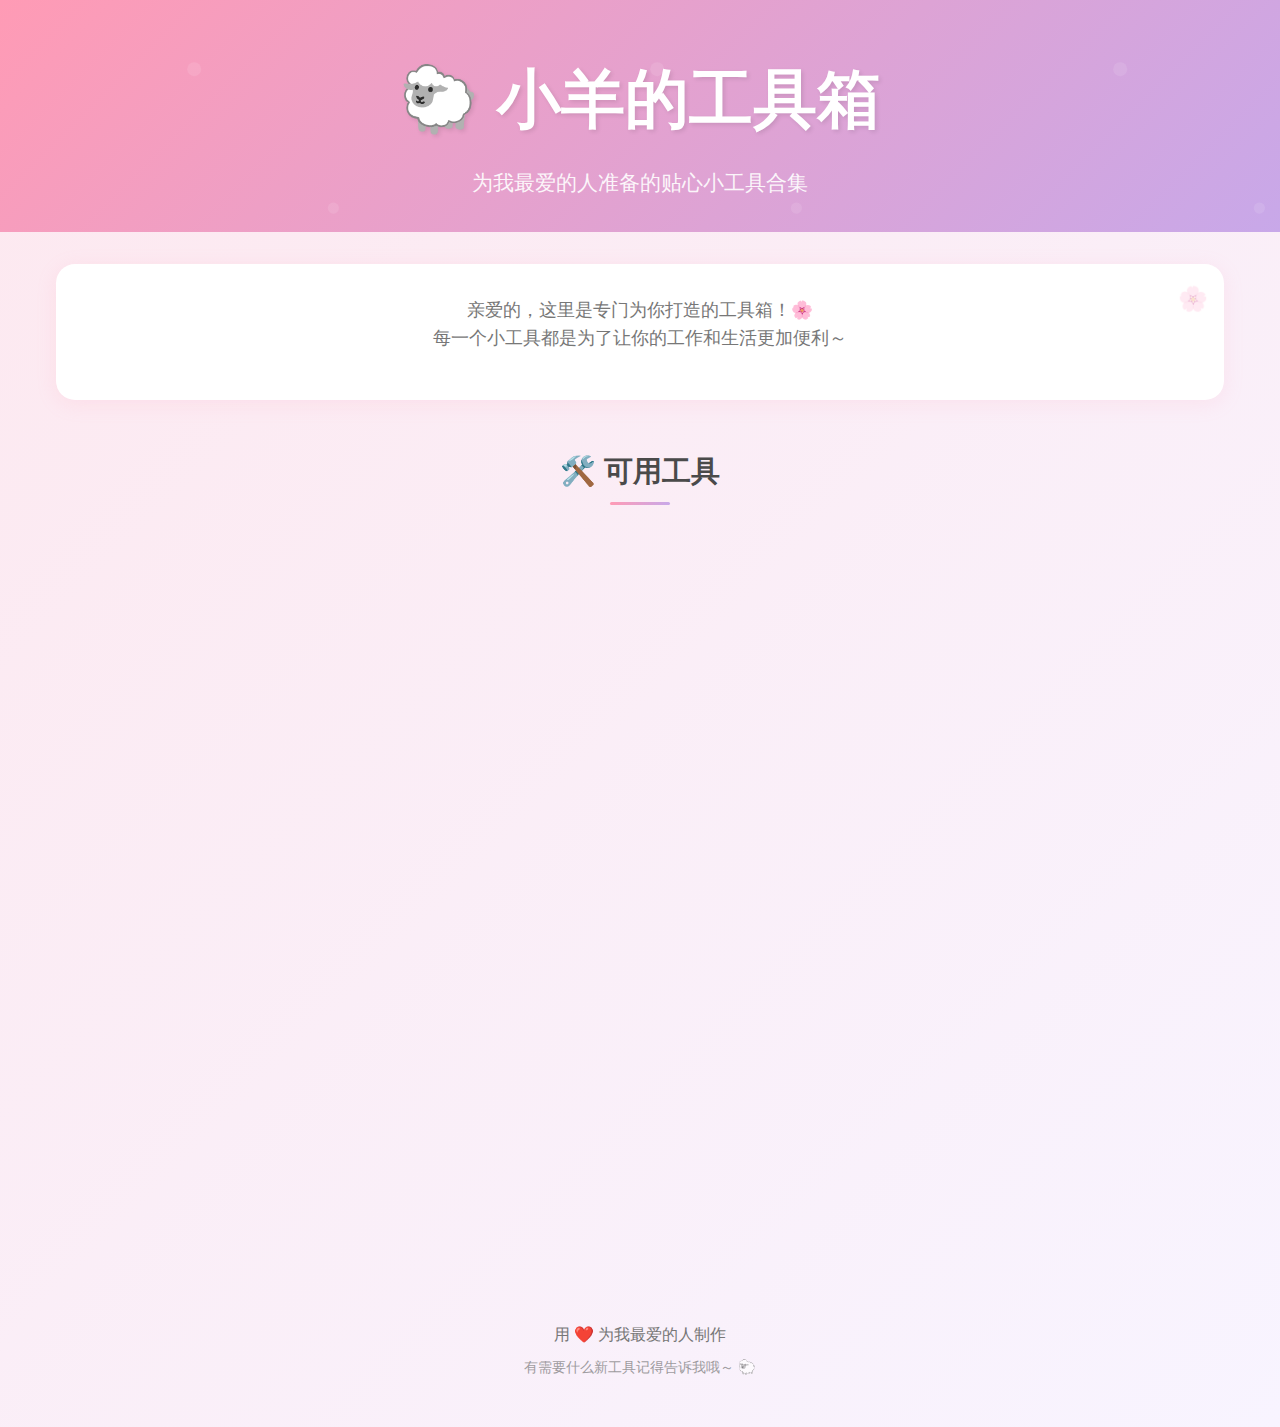
<file: templates/home.html>
<!DOCTYPE html>
<html lang="zh">
<head>
    <meta charset="UTF-8">
    <meta name="viewport" content="width=device-width, initial-scale=1.0">
    <title>小羊的工具箱 🐑</title>
    <style>
        /* ===== 全局样式和变量 ===== */
        :root {
            --primary-pink: #ff9bb5;
            --secondary-pink: #ffb3d1;
            --light-pink: #fde8ef;
            --accent-purple: #c8a8e9;
            --text-dark: #4a4a4a;
            --text-light: #777;
            --white: #ffffff;
            --shadow-soft: 0 4px 20px rgba(255, 155, 181, 0.15);
            --shadow-hover: 0 8px 30px rgba(255, 155, 181, 0.25);
            --border-radius: 1.2rem;
            --spacing-sm: 0.5rem;
            --spacing-md: 1rem;
            --spacing-lg: 2rem;
            --spacing-xl: 3rem;
        }

        * {
            margin: 0;
            padding: 0;
            box-sizing: border-box;
        }

        body {
            font-family: 'Segoe UI', Tahoma, Geneva, Verdana, sans-serif;
            background: linear-gradient(135deg, var(--light-pink) 0%, #f8f4ff 100%);
            min-height: 100vh;
            color: var(--text-dark);
            line-height: 1.6;
        }

        /* ===== 头部区域 ===== */
        .header {
            text-align: center;
            padding: var(--spacing-xl) var(--spacing-md) var(--spacing-lg);
            background: linear-gradient(135deg, var(--primary-pink) 0%, var(--accent-purple) 100%);
            color: var(--white);
            position: relative;
            overflow: hidden;
        }

        .header::before {
            content: '';
            position: absolute;
            top: -50%;
            left: -50%;
            width: 200%;
            height: 200%;
            background: url('data:image/svg+xml,<svg xmlns="http://www.w3.org/2000/svg" viewBox="0 0 100 100"><circle cx="20" cy="20" r="2" fill="white" opacity="0.1"/><circle cx="80" cy="40" r="1.5" fill="white" opacity="0.1"/><circle cx="40" cy="80" r="1" fill="white" opacity="0.1"/><circle cx="90" cy="90" r="2.5" fill="white" opacity="0.1"/><circle cx="10" cy="70" r="1.2" fill="white" opacity="0.1"/></svg>') repeat;
            animation: float 20s linear infinite;
            pointer-events: none;
        }

        @keyframes float {
            0% { transform: translate(0, 0) rotate(0deg); }
            100% { transform: translate(-100px, -100px) rotate(360deg); }
        }

        .main-title {
            font-size: clamp(2.5rem, 5vw, 4rem);
            font-weight: 700;
            margin-bottom: var(--spacing-md);
            text-shadow: 2px 2px 4px rgba(0,0,0,0.1);
            position: relative;
            z-index: 1;
        }

        .subtitle {
            font-size: clamp(1rem, 2.5vw, 1.3rem);
            opacity: 0.9;
            font-weight: 300;
            position: relative;
            z-index: 1;
        }

        /* ===== 主要内容区域 ===== */
        .container {
            max-width: 1200px;
            margin: 0 auto;
            padding: var(--spacing-lg) var(--spacing-md);
        }

        .welcome-section {
            text-align: center;
            margin-bottom: var(--spacing-xl);
        }

        .welcome-message {
            background: var(--white);
            padding: var(--spacing-lg);
            border-radius: var(--border-radius);
            box-shadow: var(--shadow-soft);
            margin-bottom: var(--spacing-lg);
            position: relative;
            overflow: hidden;
        }

        .welcome-message::before {
            content: '🌸';
            position: absolute;
            top: 1rem;
            right: 1rem;
            font-size: 1.5rem;
            opacity: 0.3;
        }

        .welcome-text {
            font-size: 1.1rem;
            color: var(--text-light);
            margin-bottom: var(--spacing-md);
        }

        .tools-section {
            margin-top: var(--spacing-xl);
        }

        .section-title {
            font-size: 1.8rem;
            color: var(--text-dark);
            text-align: center;
            margin-bottom: var(--spacing-lg);
            position: relative;
        }

        .section-title::after {
            content: '';
            display: block;
            width: 60px;
            height: 3px;
            background: linear-gradient(90deg, var(--primary-pink), var(--accent-purple));
            margin: var(--spacing-sm) auto 0;
            border-radius: 2px;
        }

        /* ===== 工具网格 ===== */
        .tools-grid {
            display: grid;
            grid-template-columns: repeat(auto-fit, minmax(300px, 1fr));
            gap: var(--spacing-lg);
            margin-top: var(--spacing-lg);
        }

        .tool-card {
            background: var(--white);
            border-radius: var(--border-radius);
            padding: var(--spacing-lg);
            box-shadow: var(--shadow-soft);
            transition: all 0.3s cubic-bezier(0.4, 0, 0.2, 1);
            position: relative;
            overflow: hidden;
            text-decoration: none;
            color: inherit;
            border: 2px solid transparent;
        }

        .tool-card:hover {
            transform: translateY(-8px);
            box-shadow: var(--shadow-hover);
            border-color: var(--secondary-pink);
        }

        .tool-card::before {
            content: '';
            position: absolute;
            top: 0;
            left: 0;
            right: 0;
            height: 4px;
            background: linear-gradient(90deg, var(--primary-pink), var(--accent-purple));
        }

        .tool-icon {
            font-size: 3rem;
            margin-bottom: var(--spacing-md);
            display: block;
            text-align: center;
        }

        .tool-title {
            font-size: 1.4rem;
            font-weight: 600;
            color: var(--text-dark);
            margin-bottom: var(--spacing-sm);
            text-align: center;
        }

        .tool-description {
            color: var(--text-light);
            text-align: center;
            line-height: 1.5;
            margin-bottom: var(--spacing-md);
        }

        .tool-status {
            display: inline-block;
            padding: 0.3rem 0.8rem;
            border-radius: 20px;
            font-size: 0.8rem;
            font-weight: 500;
            text-align: center;
            width: 100%;
        }

        .status-available {
            background: linear-gradient(90deg, #e8f5e8, #d4f1d4);
            color: #2d7d32;
            border: 1px solid #a5d6a7;
        }

        .status-coming-soon {
            background: linear-gradient(90deg, #fff3e0, #ffe0b2);
            color: #ef6c00;
            border: 1px solid #ffcc80;
        }

        /* ===== 即将推出的工具预告 ===== */
        .coming-soon-card {
            opacity: 0.7;
            cursor: default;
        }

        .coming-soon-card:hover {
            transform: translateY(-4px);
        }

        /* ===== 底部区域 ===== */
        .footer {
            text-align: center;
            padding: var(--spacing-xl) var(--spacing-md);
            color: var(--text-light);
            margin-top: var(--spacing-xl);
        }

        .footer-heart {
            color: var(--primary-pink);
            animation: heartbeat 1.5s ease-in-out infinite;
        }

        @keyframes heartbeat {
            0%, 100% { transform: scale(1); }
            50% { transform: scale(1.1); }
        }

        /* ===== 响应式设计 ===== */
        @media (max-width: 768px) {
            .tools-grid {
                grid-template-columns: 1fr;
                gap: var(--spacing-md);
            }
            
            .welcome-message {
                padding: var(--spacing-md);
            }
            
            .header {
                padding: var(--spacing-lg) var(--spacing-md);
            }
        }

        @media (max-width: 480px) {
            .container {
                padding: var(--spacing-md) var(--spacing-sm);
            }
            
            .tool-card {
                padding: var(--spacing-md);
            }
        }
    </style>
</head>
<body>
    <header class="header">
        <h1 class="main-title">🐑 小羊的工具箱</h1>
        <p class="subtitle">为我最爱的人准备的贴心小工具合集</p>
    </header>

    <main class="container">
        <section class="welcome-section">
            <div class="welcome-message">
                <p class="welcome-text">
                    亲爱的，这里是专门为你打造的工具箱！🌸<br>
                    每一个小工具都是为了让你的工作和生活更加便利～
                </p>
            </div>
        </section>

        <section class="tools-section">
            <h2 class="section-title">🛠️ 可用工具</h2>
            <div class="tools-grid">
                <!-- 文档转换工具 -->
                <a href="/convert-tool" class="tool-card">
                    <span class="tool-icon">📄</span>
                    <h3 class="tool-title">文档转换工具</h3>
                    <p class="tool-description">
                        支持PDF、Word、Markdown、Excel等多种格式互转<br>
                        让文档处理变得简单快捷
                    </p>
                    <span class="tool-status status-available">✨ 立即使用</span>
                </a>

                <!-- 即将推出的工具预告 -->
                <div class="tool-card coming-soon-card">
                    <span class="tool-icon">📸</span>
                    <h3 class="tool-title">图片处理工具</h3>
                    <p class="tool-description">
                        图片压缩、格式转换、尺寸调整<br>
                        让图片处理更省心
                    </p>
                    <span class="tool-status status-coming-soon">🚀 即将推出</span>
                </div>

                <div class="tool-card coming-soon-card">
                    <span class="tool-icon">🔐</span>
                    <h3 class="tool-title">密码生成器</h3>
                    <p class="tool-description">
                        生成安全可靠的密码<br>
                        保护你的账户安全
                    </p>
                    <span class="tool-status status-coming-soon">🚀 即将推出</span>
                </div>

                <div class="tool-card coming-soon-card">
                    <span class="tool-icon">📊</span>
                    <h3 class="tool-title">表格工具</h3>
                    <p class="tool-description">
                        Excel数据处理、图表生成<br>
                        让数据分析更轻松
                    </p>
                    <span class="tool-status status-coming-soon">🚀 即将推出</span>
                </div>

                <div class="tool-card coming-soon-card">
                    <span class="tool-icon">🌈</span>
                    <h3 class="tool-title">颜色搭配工具</h3>
                    <p class="tool-description">
                        美丽的配色方案生成<br>
                        让设计更加精彩
                    </p>
                    <span class="tool-status status-coming-soon">🚀 即将推出</span>
                </div>

                <div class="tool-card coming-soon-card">
                    <span class="tool-icon">📝</span>
                    <h3 class="tool-title">文字处理工具</h3>
                    <p class="tool-description">
                        文本格式化、字数统计、编码转换<br>
                        让文字处理更高效
                    </p>
                    <span class="tool-status status-coming-soon">🚀 即将推出</span>
                </div>
            </div>
        </section>
    </main>

    <footer class="footer">
        <p>用 <span class="footer-heart">❤️</span> 为我最爱的人制作</p>
        <p style="font-size: 0.9rem; margin-top: 0.5rem; opacity: 0.7;">
            有需要什么新工具记得告诉我哦～ 🐑
        </p>
    </footer>

    <script>
        // ===== 页面交互增强 =====
        document.addEventListener('DOMContentLoaded', function() {
            // 为工具卡片添加点击波纹效果
            const toolCards = document.querySelectorAll('.tool-card:not(.coming-soon-card)');
            
            toolCards.forEach(card => {
                card.addEventListener('click', function(e) {
                    // 创建波纹效果
                    const ripple = document.createElement('div');
                    const rect = card.getBoundingClientRect();
                    const size = Math.max(rect.width, rect.height);
                    const x = e.clientX - rect.left - size / 2;
                    const y = e.clientY - rect.top - size / 2;
                    
                    ripple.style.cssText = `
                        position: absolute;
                        width: ${size}px;
                        height: ${size}px;
                        left: ${x}px;
                        top: ${y}px;
                        background: radial-gradient(circle, rgba(255,155,181,0.3) 0%, transparent 70%);
                        border-radius: 50%;
                        transform: scale(0);
                        animation: ripple 0.6s ease-out;
                        pointer-events: none;
                        z-index: 10;
                    `;
                    
                    card.style.position = 'relative';
                    card.appendChild(ripple);
                    
                    // 移除波纹效果
                    setTimeout(() => {
                        ripple.remove();
                    }, 600);
                });
            });

            // 即将推出的工具提示
            const comingSoonCards = document.querySelectorAll('.coming-soon-card');
            comingSoonCards.forEach(card => {
                card.addEventListener('click', function(e) {
                    e.preventDefault();
                    showComingSoonMessage();
                });
            });

            // 添加进入动画
            const observerOptions = {
                threshold: 0.1,
                rootMargin: '0px 0px -50px 0px'
            };

            const observer = new IntersectionObserver((entries) => {
                entries.forEach(entry => {
                    if (entry.isIntersecting) {
                        entry.target.style.animation = 'slideInUp 0.6s ease-out forwards';
                        observer.unobserve(entry.target);
                    }
                });
            }, observerOptions);

            // 观察所有工具卡片
            document.querySelectorAll('.tool-card').forEach(card => {
                card.style.opacity = '0';
                card.style.transform = 'translateY(20px)';
                observer.observe(card);
            });
        });

        // 即将推出提示消息
        function showComingSoonMessage() {
            const message = document.createElement('div');
            message.style.cssText = `
                position: fixed;
                top: 50%;
                left: 50%;
                transform: translate(-50%, -50%);
                background: white;
                padding: 2rem;
                border-radius: 1rem;
                box-shadow: 0 10px 40px rgba(0,0,0,0.2);
                text-align: center;
                z-index: 1000;
                animation: popIn 0.3s ease-out;
            `;
            
            message.innerHTML = `
                <div style="font-size: 2rem; margin-bottom: 1rem;">🚧</div>
                <h3 style="color: #4a4a4a; margin-bottom: 0.5rem;">工具开发中</h3>
                <p style="color: #777; margin-bottom: 1rem;">这个工具正在为你精心制作中，敬请期待！</p>
                <button onclick="this.parentElement.remove()" 
                        style="background: linear-gradient(90deg, #ff9bb5, #c8a8e9); 
                               color: white; border: none; padding: 0.5rem 1.5rem; 
                               border-radius: 20px; cursor: pointer; font-weight: 500;">
                    知道了 💝
                </button>
            `;
            
            document.body.appendChild(message);
            
            // 自动移除
            setTimeout(() => {
                if (message.parentElement) {
                    message.remove();
                }
            }, 3000);
        }

        // 添加CSS动画定义
        const style = document.createElement('style');
        style.textContent = `
            @keyframes ripple {
                to {
                    transform: scale(2);
                    opacity: 0;
                }
            }
            
            @keyframes slideInUp {
                from {
                    opacity: 0;
                    transform: translateY(20px);
                }
                to {
                    opacity: 1;
                    transform: translateY(0);
                }
            }
            
            @keyframes popIn {
                from {
                    opacity: 0;
                    transform: translate(-50%, -50%) scale(0.8);
                }
                to {
                    opacity: 1;
                    transform: translate(-50%, -50%) scale(1);
                }
            }
        `;
        document.head.appendChild(style);
    </script>
</body>
</html>
</file>
